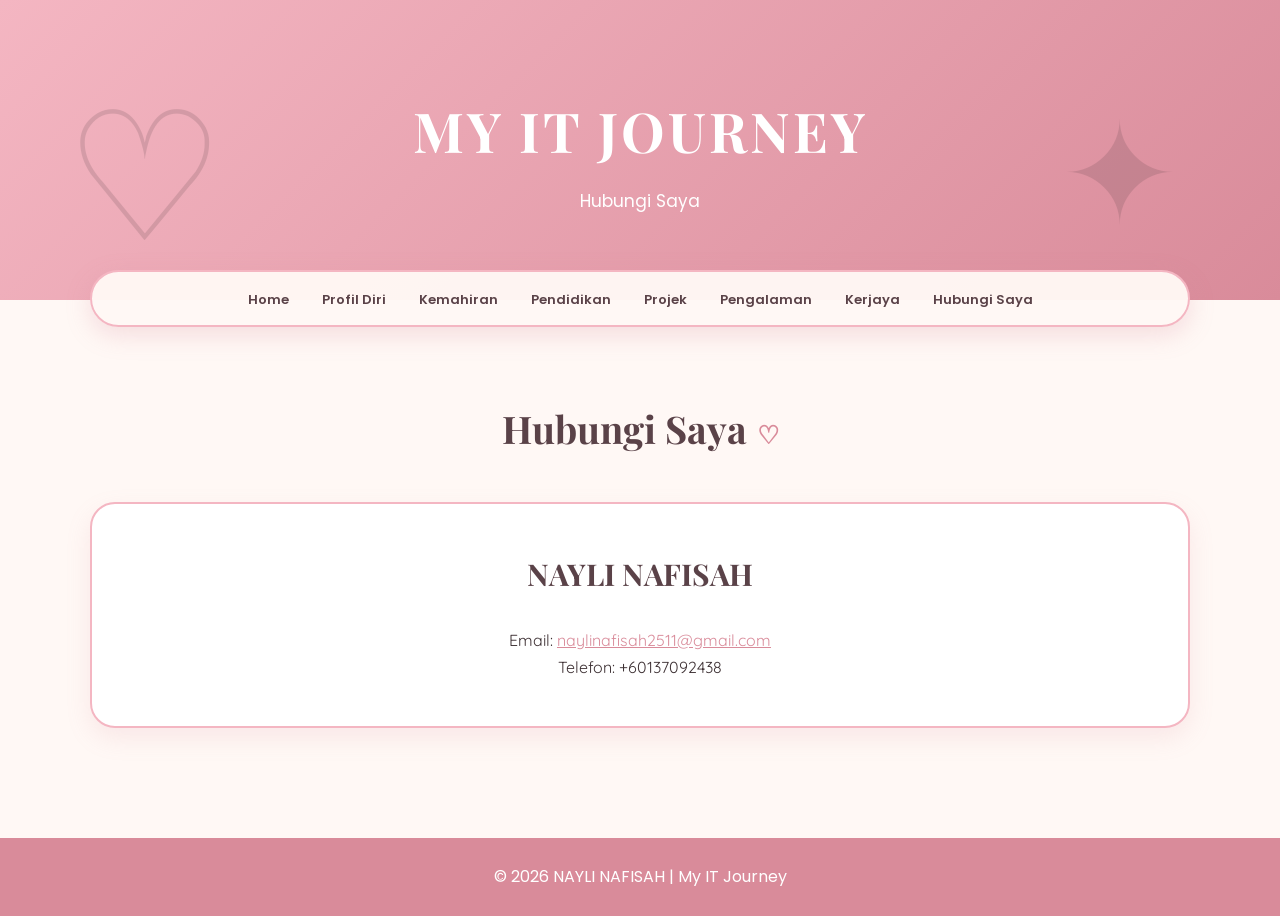
<file: hubungi.html>
<!DOCTYPE html>
<html lang="ms">

<head>
    <meta charset="UTF-8">
    <meta name="viewport" content="width=device-width, initial-scale=1.0">
    <title>My IT Journey - Hubungi Saya</title>
    <link rel="stylesheet" href="style.css">
</head>

<body>

<header class="banner">
    <div class="banner-content">
        <h1>MY IT JOURNEY</h1>
        <p>Hubungi Saya</p>
    </div>
</header>

<nav class="navbar">
    <ul>
        <li><a href="index.html">Home</a></li>
        <li><a href="profil.html">Profil Diri</a></li>
        <li><a href="kemahiran.html">Kemahiran</a></li>
        <li><a href="pendidikan.html">Pendidikan</a></li>
        <li><a href="projek.html">Projek</a></li>
        <li><a href="pengalaman.html">Pengalaman</a></li>
        <li><a href="kerjaya.html">Kerjaya</a></li>
        <li><a href="hubungi.html">Hubungi Saya</a></li>
    </ul>
</nav>

<main class="container">

    <div class="section-title">
        <h2>Hubungi Saya</h2>
    </div>

    <div class="contact-box">

        <h3>NAYLI NAFISAH</h3>

        <br>

        <p>
            Email:
            <a href="mailto:emailanda@gmail.com">
                naylinafisah2511@gmail.com
            </a>
        </p>

        <p>
            Telefon: +60137092438
        </p>

        

    </div>

</main>

<footer>
    <p>© 2026 NAYLI NAFISAH | My IT Journey</p>
</footer>

</body>
</html>
</file>
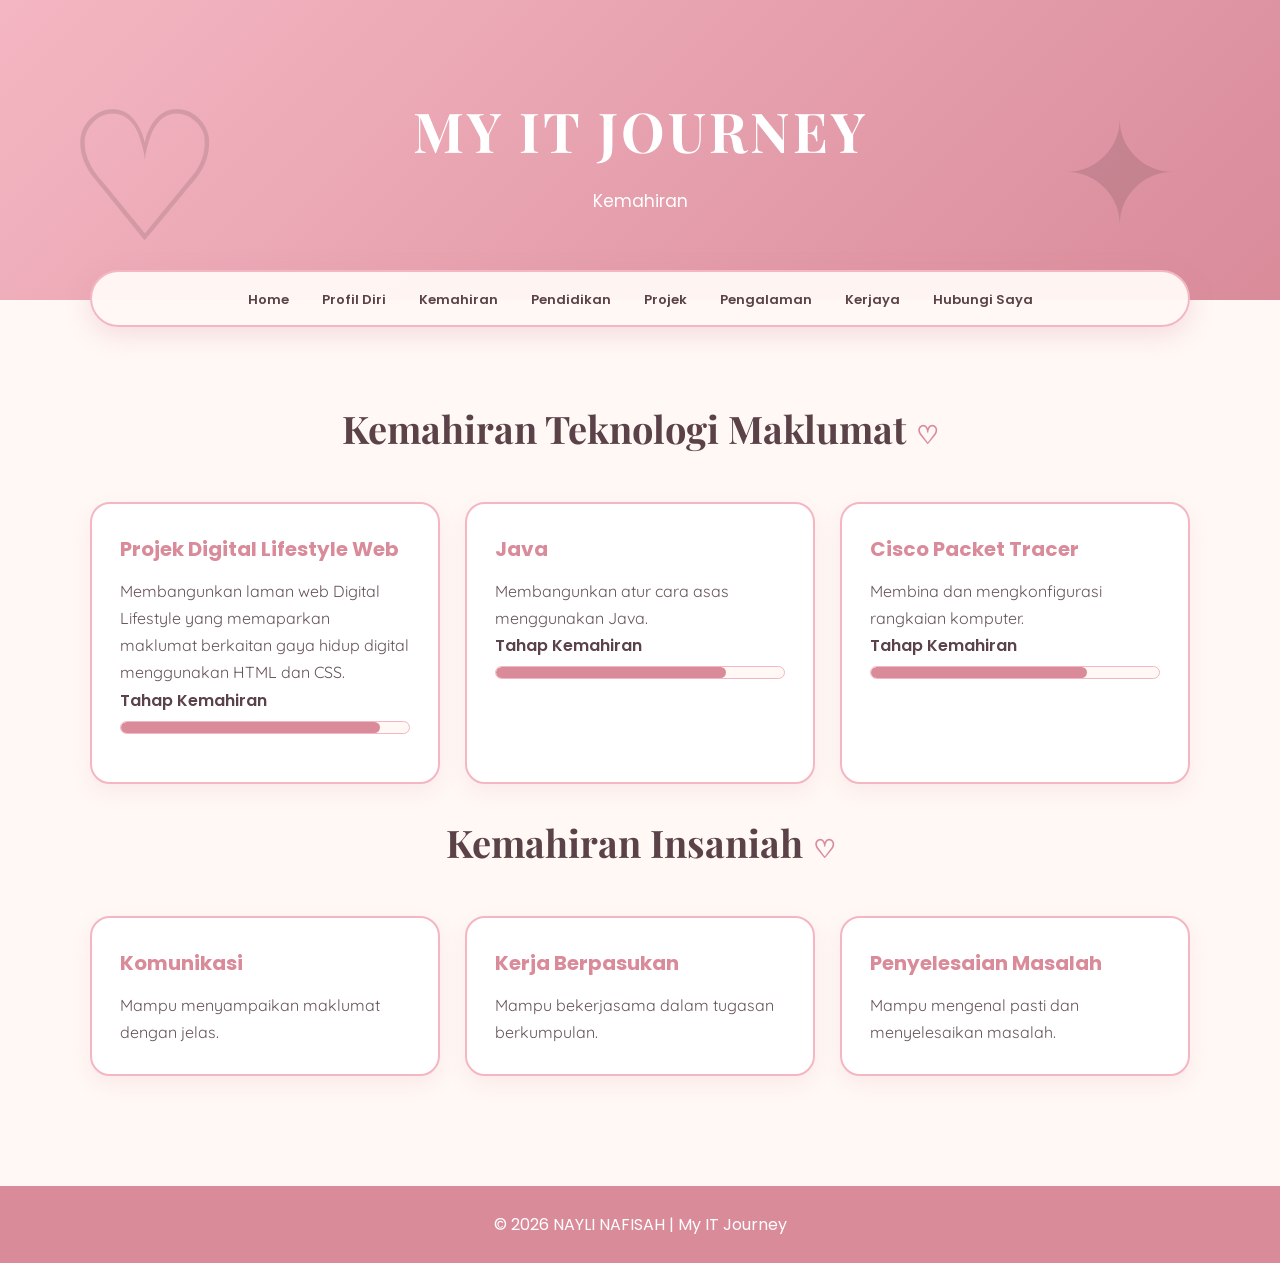
<file: kemahiran.html>
<!DOCTYPE html>
<html lang="ms">

<head>
    <meta charset="UTF-8">
    <meta name="viewport" content="width=device-width, initial-scale=1.0">
    <title>My IT Journey - Kemahiran</title>
    <link rel="stylesheet" href="style.css">
</head>

<body>

<header class="banner">
    <div class="banner-content">
        <h1>MY IT JOURNEY</h1>
        <p>Kemahiran</p>
    </div>
</header>

<nav class="navbar">
    <ul>
        <li><a href="index.html">Home</a></li>
        <li><a href="profil.html">Profil Diri</a></li>
        <li><a href="kemahiran.html">Kemahiran</a></li>
        <li><a href="pendidikan.html">Pendidikan</a></li>
        <li><a href="projek.html">Projek</a></li>
        <li><a href="pengalaman.html">Pengalaman</a></li>
        <li><a href="kerjaya.html">Kerjaya</a></li>
        <li><a href="hubungi.html">Hubungi Saya</a></li>
    </ul>
</nav>

<main class="container">

    <div class="section-title">
        <h2>Kemahiran Teknologi Maklumat</h2>
    </div>

    <div class="card-container">

        <div class="card">
           <h3>Projek Digital Lifestyle Web</h3>
<p>
    Membangunkan laman web Digital Lifestyle yang memaparkan
    maklumat berkaitan gaya hidup digital menggunakan HTML dan CSS.
</p>
            <div class="skill">
                <div class="skill-name">Tahap Kemahiran</div>
                <div class="skill-bar">
                    <div class="skill-progress" style="width:90%;"></div>
                </div>
            </div>
        </div>

        <div class="card">
            <h3>Java</h3>
            <p>Membangunkan atur cara asas menggunakan Java.</p>

            <div class="skill">
                <div class="skill-name">Tahap Kemahiran</div>
                <div class="skill-bar">
                    <div class="skill-progress" style="width:80%;"></div>
                </div>
            </div>
        </div>

        <div class="card">
            <h3>Cisco Packet Tracer</h3>
            <p>Membina dan mengkonfigurasi rangkaian komputer.</p>

            <div class="skill">
                <div class="skill-name">Tahap Kemahiran</div>
                <div class="skill-bar">
                    <div class="skill-progress" style="width:75%;"></div>
                </div>
            </div>
        </div>

    </div>

    <br>

    <div class="section-title">
        <h2>Kemahiran Insaniah</h2>
    </div>

    <div class="card-container">

        <div class="card">
            <h3>Komunikasi</h3>
            <p>Mampu menyampaikan maklumat dengan jelas.</p>
        </div>

        <div class="card">
            <h3>Kerja Berpasukan</h3>
            <p>Mampu bekerjasama dalam tugasan berkumpulan.</p>
        </div>

        <div class="card">
            <h3>Penyelesaian Masalah</h3>
            <p>Mampu mengenal pasti dan menyelesaikan masalah.</p>
        </div>

    </div>

</main>

<footer>
    <p>© 2026 NAYLI NAFISAH | My IT Journey</p>
</footer>

</body>
</html>
</file>
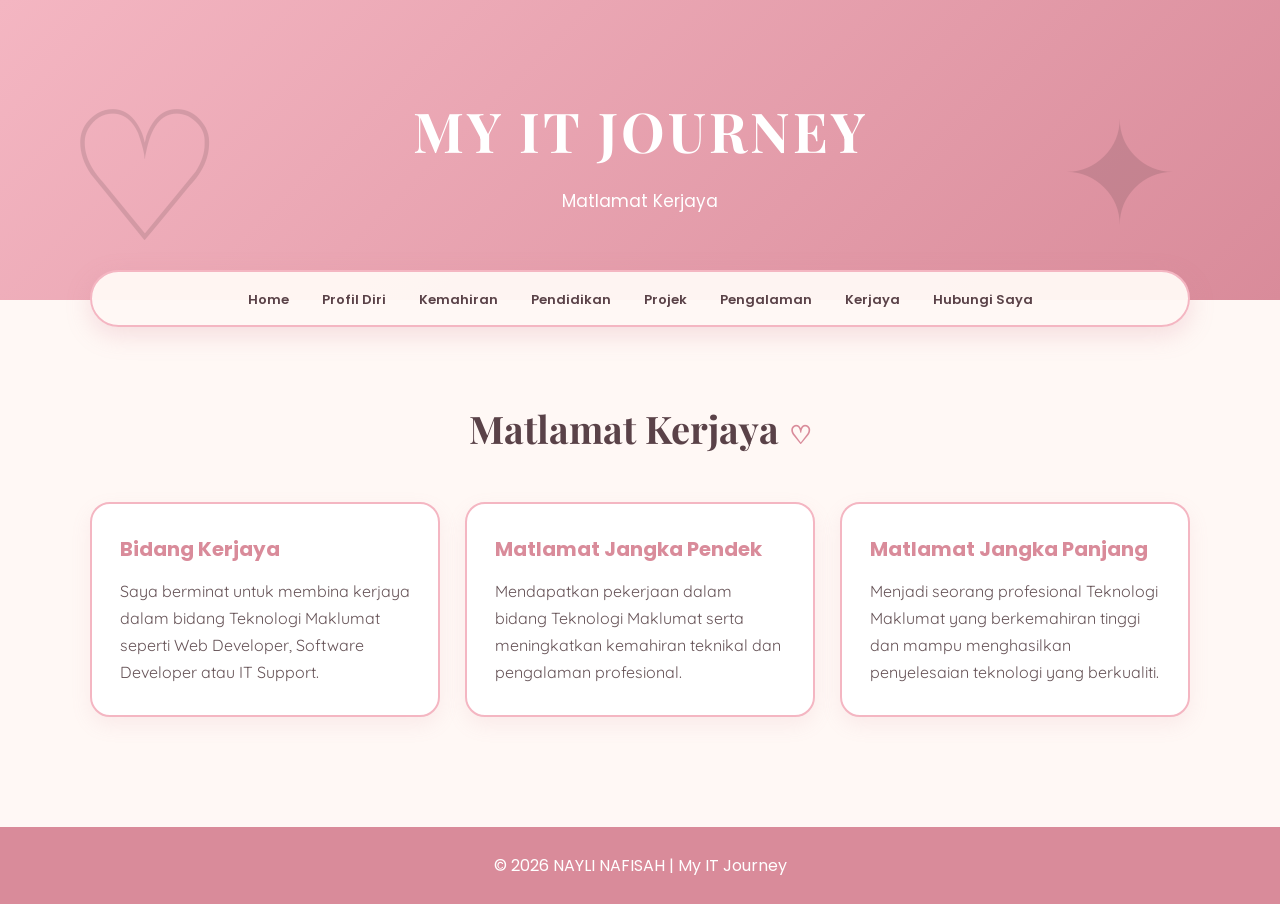
<file: kerjaya.html>
<!DOCTYPE html>
<html lang="ms">

<head>
    <meta charset="UTF-8">
    <meta name="viewport" content="width=device-width, initial-scale=1.0">
    <title>My IT Journey - Matlamat Kerjaya</title>
    <link rel="stylesheet" href="style.css">
</head>

<body>

<header class="banner">
    <div class="banner-content">
        <h1>MY IT JOURNEY</h1>
        <p>Matlamat Kerjaya</p>
    </div>
</header>

<nav class="navbar">
    <ul>
        <li><a href="index.html">Home</a></li>
        <li><a href="profil.html">Profil Diri</a></li>
        <li><a href="kemahiran.html">Kemahiran</a></li>
        <li><a href="pendidikan.html">Pendidikan</a></li>
        <li><a href="projek.html">Projek</a></li>
        <li><a href="pengalaman.html">Pengalaman</a></li>
        <li><a href="kerjaya.html">Kerjaya</a></li>
        <li><a href="hubungi.html">Hubungi Saya</a></li>
    </ul>
</nav>

<main class="container">

    <div class="section-title">
        <h2>Matlamat Kerjaya</h2>
    </div>

    <div class="card-container">

        <div class="card">
            <h3>Bidang Kerjaya</h3>

            <p>
                Saya berminat untuk membina kerjaya dalam bidang
                Teknologi Maklumat seperti Web Developer,
                Software Developer atau IT Support.
            </p>

        </div>

        <div class="card">

            <h3>Matlamat Jangka Pendek</h3>

            <p>
                Mendapatkan pekerjaan dalam bidang Teknologi
                Maklumat serta meningkatkan kemahiran teknikal
                dan pengalaman profesional.
            </p>

        </div>

        <div class="card">

            <h3>Matlamat Jangka Panjang</h3>

            <p>
                Menjadi seorang profesional Teknologi Maklumat
                yang berkemahiran tinggi dan mampu menghasilkan
                penyelesaian teknologi yang berkualiti.
            </p>

        </div>

    </div>

</main>

<footer>
    <p>© 2026 NAYLI NAFISAH | My IT Journey</p>
</footer>

</body>
</html>
</file>
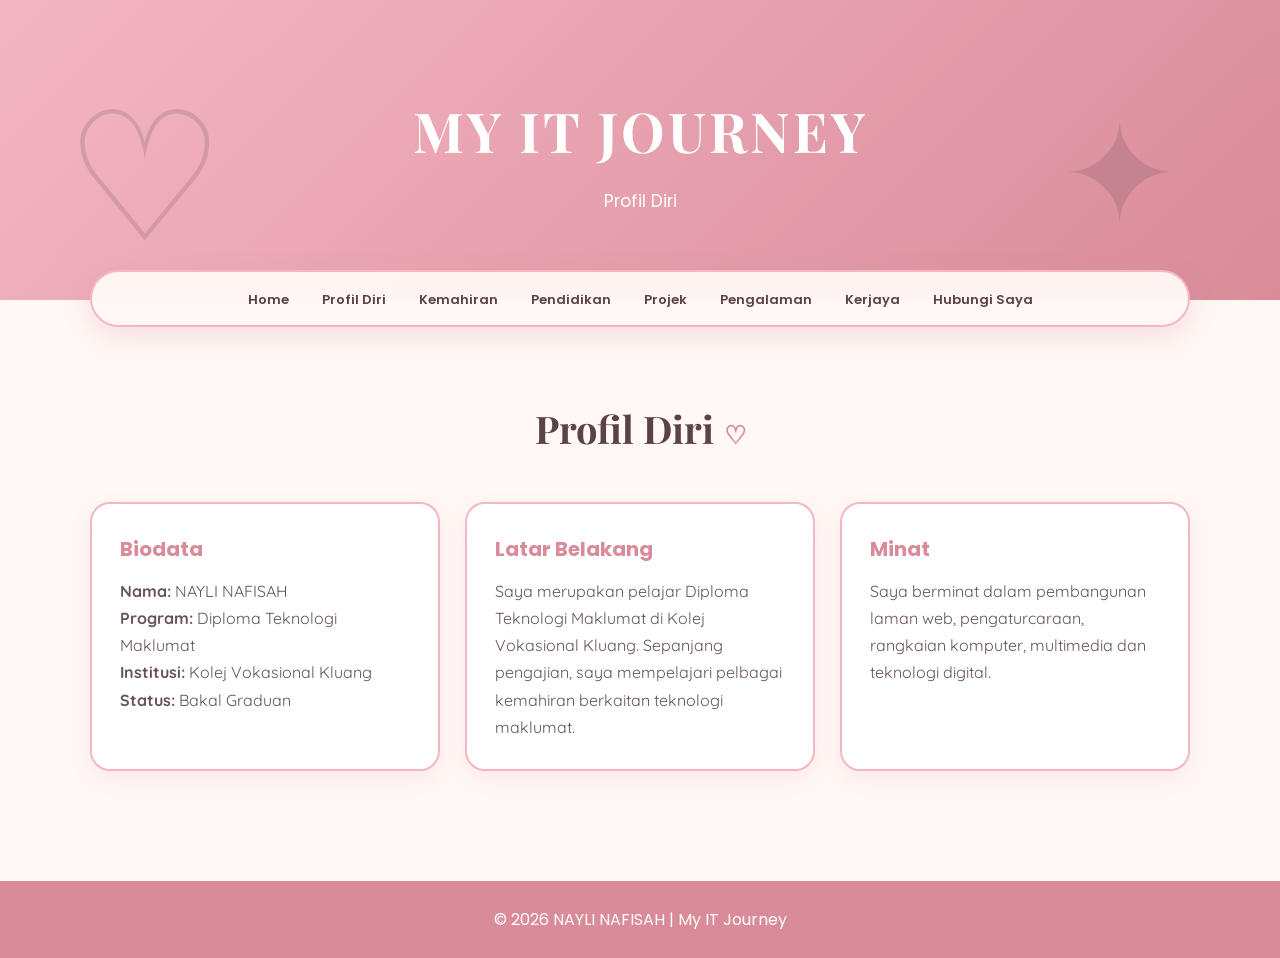
<file: profil.html>
<!DOCTYPE html>
<html lang="ms">

<head>
    <meta charset="UTF-8">
    <meta name="viewport" content="width=device-width, initial-scale=1.0">
    <title>My IT Journey - Profil Diri</title>
    <link rel="stylesheet" href="style.css">
</head>

<body>

<header class="banner">
    <div class="banner-content">
        <h1>MY IT JOURNEY</h1>
        <p>Profil Diri</p>
    </div>
</header>

<nav class="navbar">
    <ul>
        <li><a href="index.html">Home</a></li>
        <li><a href="profil.html">Profil Diri</a></li>
        <li><a href="kemahiran.html">Kemahiran</a></li>
        <li><a href="pendidikan.html">Pendidikan</a></li>
        <li><a href="projek.html">Projek</a></li>
        <li><a href="pengalaman.html">Pengalaman</a></li>
        <li><a href="kerjaya.html">Kerjaya</a></li>
        <li><a href="hubungi.html">Hubungi Saya</a></li>
    </ul>
</nav>

<main class="container">

    <div class="section-title">
        <h2>Profil Diri</h2>
    </div>

    <div class="card-container">

        <div class="card">
            <h3>Biodata</h3>
            <p><b>Nama:</b> NAYLI NAFISAH </p>
            <p><b>Program:</b> Diploma Teknologi Maklumat</p>
            <p><b>Institusi:</b> Kolej Vokasional Kluang</p>
            <p><b>Status:</b> Bakal Graduan</p>
        </div>

        <div class="card">
            <h3>Latar Belakang</h3>
            <p>
                Saya merupakan pelajar Diploma Teknologi Maklumat
                di Kolej Vokasional Kluang. Sepanjang pengajian,
                saya mempelajari pelbagai kemahiran berkaitan teknologi
                maklumat.
            </p>
        </div>

        <div class="card">
            <h3>Minat</h3>
            <p>
                Saya berminat dalam pembangunan laman web,
                pengaturcaraan, rangkaian komputer, multimedia
                dan teknologi digital.
            </p>
        </div>

    </div>

</main>

<footer>
    <p>© 2026 NAYLI NAFISAH | My IT Journey</p>
</footer>

</body>
</html>
</file>
<file: style.css>
@import url('https://fonts.googleapis.com/css2?family=Playfair+Display:wght@600;700&family=Poppins:wght@400;500;600;700&family=Quicksand:wght@400;500;600;700&display=swap');

* {
    margin: 0;
    padding: 0;
    box-sizing: border-box;
}

html {
    scroll-behavior: smooth;
}

body {
    font-family: 'Quicksand', sans-serif;
    background: #FFF8F5;
    color: #3d3033;
    line-height: 1.7;
}

/* =========================
   BANNER
========================= */

.banner {
    min-height: 300px;
    background: linear-gradient(
        135deg,
        #F4B6C2,
        #D98B9A
    );

    display: flex;
    justify-content: center;
    align-items: center;
    text-align: center;

    padding: 40px 20px;

    position: relative;
    overflow: hidden;
}

.banner::before {
    content: "♡";
    position: absolute;
    font-size: 180px;
    left: 5%;
    top: 20px;
    opacity: 0.15;
}

.banner::after {
    content: "✦";
    position: absolute;
    font-size: 140px;
    right: 8%;
    bottom: 10px;
    opacity: 0.15;
}

.banner-content {
    position: relative;
    z-index: 2;
}

.banner-content h1 {
    font-family: 'Playfair Display', serif;
    font-size: 55px;
    color: white;
    letter-spacing: 3px;
    margin-bottom: 10px;
}

.banner-content p {
    font-family: 'Poppins', sans-serif;
    color: white;
    font-size: 17px;
}

/* =========================
   FLOATING NAVIGATION
========================= */

.navbar {
    position: sticky;
    top: 15px;
    z-index: 1000;

    width: 92%;
    max-width: 1100px;

    margin: -30px auto 40px;

    background: rgba(255, 248, 245, 0.96);

    border: 2px solid #F4B6C2;

    border-radius: 50px;

    padding: 13px 18px;

    box-shadow: 0 8px 25px rgba(217, 139, 154, 0.25);
}

.navbar ul {
    list-style: none;

    display: flex;
    justify-content: center;
    align-items: center;

    flex-wrap: wrap;
    gap: 7px;
}

.navbar a {
    color: #5a4248;

    font-family: 'Poppins', sans-serif;

    font-size: 13px;
    font-weight: 600;

    text-decoration: none;

    padding: 9px 13px;

    border-radius: 30px;

    transition: all 0.3s ease;
}

.navbar a:hover {
    background: #F4B6C2;
    color: white;

    transform: translateY(-3px);
}

/* =========================
   MAIN CONTAINER
========================= */

.container {
    width: 90%;
    max-width: 1100px;

    margin: auto;

    padding: 30px 0 60px;
}

/* =========================
   HOME
========================= */

.hero {
    min-height: 480px;

    display: flex;
    align-items: center;
    justify-content: space-between;

    gap: 60px;
}

.hero-text {
    flex: 1;
}

.hero-text h2 {
    font-family: 'Playfair Display', serif;

    font-size: 48px;

    color: #5a4248;

    margin-bottom: 20px;
}

.hero-text span {
    color: #D98B9A;
}

.hero-text p {
    font-size: 17px;

    margin-bottom: 18px;

    color: #665357;
}

/* =========================
   PROFILE IMAGE
========================= */

.profile-image {
    width: 290px;
    height: 290px;

    object-fit: cover;

    border-radius: 50%;

    border: 8px solid white;

    box-shadow:
        0 0 0 5px #F4B6C2,
        0 15px 35px rgba(217, 139, 154, 0.35);

    animation: floating 3s ease-in-out infinite;
}

@keyframes floating {

    0% {
        transform: translateY(0);
    }

    50% {
        transform: translateY(-10px);
    }

    100% {
        transform: translateY(0);
    }
}

/* =========================
   BUTTON
========================= */

.btn {
    display: inline-block;

    background: #D98B9A;

    color: white;

    font-family: 'Poppins', sans-serif;

    font-weight: 600;

    text-decoration: none;

    padding: 13px 25px;

    border-radius: 30px;

    margin: 5px;

    box-shadow: 0 6px 15px rgba(217, 139, 154, 0.3);

    transition: all 0.3s ease;
}

.btn:hover {
    background: #F4B6C2;

    transform: translateY(-4px);

    box-shadow: 0 10px 20px rgba(217, 139, 154, 0.35);
}

/* =========================
   SECTION TITLE
========================= */

.section-title {
    text-align: center;

    margin-bottom: 40px;
}

.section-title h2 {
    font-family: 'Playfair Display', serif;

    font-size: 38px;

    color: #5a4248;

    position: relative;

    display: inline-block;
}

.section-title h2::after {
    content: "♡";

    color: #D98B9A;

    font-size: 25px;

    margin-left: 10px;
}

/* =========================
   CARDS
========================= */

.card-container {
    display: grid;

    grid-template-columns:
        repeat(auto-fit, minmax(250px, 1fr));

    gap: 25px;
}

.card {
    background: white;

    border: 2px solid #F4B6C2;

    border-radius: 20px;

    padding: 28px;

    box-shadow:
        0 8px 20px rgba(217, 139, 154, 0.12);

    transition: all 0.3s ease;
}

.card:hover {
    transform: translateY(-8px);

    box-shadow:
        0 15px 30px rgba(217, 139, 154, 0.22);

    border-color: #D98B9A;
}

.card h3 {
    font-family: 'Poppins', sans-serif;

    color: #D98B9A;

    font-size: 20px;

    margin-bottom: 12px;
}

.card p {
    color: #665357;
}

/* =========================
   SKILLS
========================= */

.skill {
    margin-bottom: 20px;
}

.skill-name {
    font-family: 'Poppins', sans-serif;

    font-weight: 600;

    color: #5a4248;

    margin-bottom: 7px;
}

.skill-bar {
    height: 13px;

    background: #FFF8F5;

    border: 1px solid #F4B6C2;

    border-radius: 20px;

    overflow: hidden;
}

.skill-progress {
    height: 100%;

    background: #D98B9A;

    border-radius: 20px;

    animation: progress 1.5s ease;
}

@keyframes progress {

    from {
        width: 0;
    }
}

/* =========================
   PROJECT IMAGE
========================= */

.project-image {
    width: 100%;
    height: 190px;

    object-fit: cover;

    border-radius: 15px;

    margin-bottom: 15px;

    transition: 0.3s;
}

.card:hover .project-image {
    transform: scale(1.03);
}

/* =========================
   VIDEO
========================= */

video {
    width: 100%;

    max-width: 700px;

    display: block;

    margin: auto;

    border-radius: 20px;

    border: 4px solid #F4B6C2;

    box-shadow:
        0 10px 25px rgba(217, 139, 154, 0.2);
}

/* =========================
   AUDIO
========================= */

.audio-box {
    background: white;

    border: 2px solid #F4B6C2;

    padding: 30px;

    border-radius: 20px;

    margin-top: 30px;

    text-align: center;

    box-shadow:
        0 8px 20px rgba(217, 139, 154, 0.12);
}

.audio-box h2 {
    font-family: 'Playfair Display', serif;

    color: #5a4248;

    margin-bottom: 10px;
}

audio {
    width: 100%;

    max-width: 500px;
}

/* =========================
   CONTACT
========================= */

.contact-box {
    text-align: center;

    background: white;

    padding: 45px;

    border-radius: 25px;

    border: 2px solid #F4B6C2;

    box-shadow:
        0 10px 25px rgba(217, 139, 154, 0.15);
}

.contact-box h3 {
    font-family: 'Playfair Display', serif;

    font-size: 30px;

    color: #5a4248;
}

.contact-box a {
    color: #D98B9A;
}

/* =========================
   FOOTER
========================= */

footer {
    text-align: center;

    padding: 25px;

    background: #D98B9A;

    color: white;

    margin-top: 50px;

    font-family: 'Poppins', sans-serif;
}

/* =========================
   RESPONSIVE
========================= */

@media (max-width: 768px) {

    .banner-content h1 {
        font-size: 38px;
    }

    .hero {
        flex-direction: column;

        text-align: center;

        padding-top: 20px;
    }

    .hero-text h2 {
        font-size: 38px;
    }

    .profile-image {
        width: 230px;
        height: 230px;
    }

    .navbar {
        border-radius: 25px;
    }

    .navbar ul {
        flex-direction: column;
    }

    .section-title h2 {
        font-size: 30px;
    }
}
</file>
